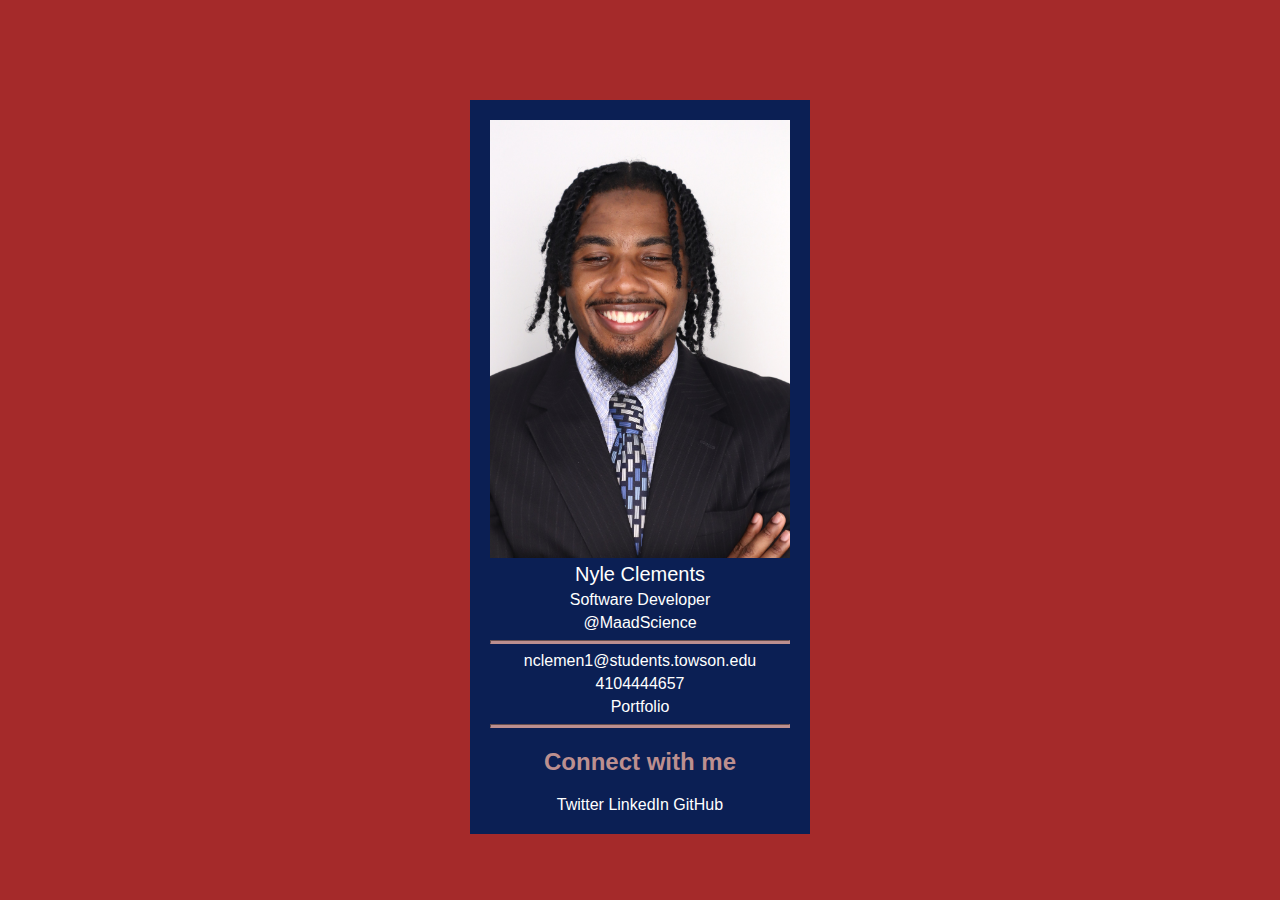
<file: business-card.html>
<!DOCTYPE html>
<html lang="en">

<head>
    <meta charset="utf-8">
    <title>Business Card</title>
    <link rel="stylesheet"href="stylesheets/businessStyles.css">
</head>

<body>
    <div class="business-card">
    <main>
    <img 
    class="profile-image"src="images/nclemen1@students.towson.edu-dc008ed5.jpg" alt="Professional">
    <p class="full-name">Nyle Clements</p>
    <p class="designation"Software Developer>Software Developer</p>
    <p class="company">@MaadScience</p>
    <hr/>
    <p>nclemen1@students.towson.edu</p>
    <p>4104444657</p>
    <a href="https://github.com/NyleClem/PersonalLandingPage" target="_blank">Portfolio</a>
    <hr/>
    <div class="social-media">
     <h2>Connect with me</h2>   <a href="https://github.com/NyleClem/PersonalLandingPage" target="_blank">Twitter</a>
        <a href="https://www.linkedin.com/in/nyle-clements-maadscience" target="_blank">LinkedIn</a>
<a href="https://github.com/NyleClem/PersonalLandingPage" target="_blank">GitHub</a>

</main>
</div>
</body>

</html>
</file>
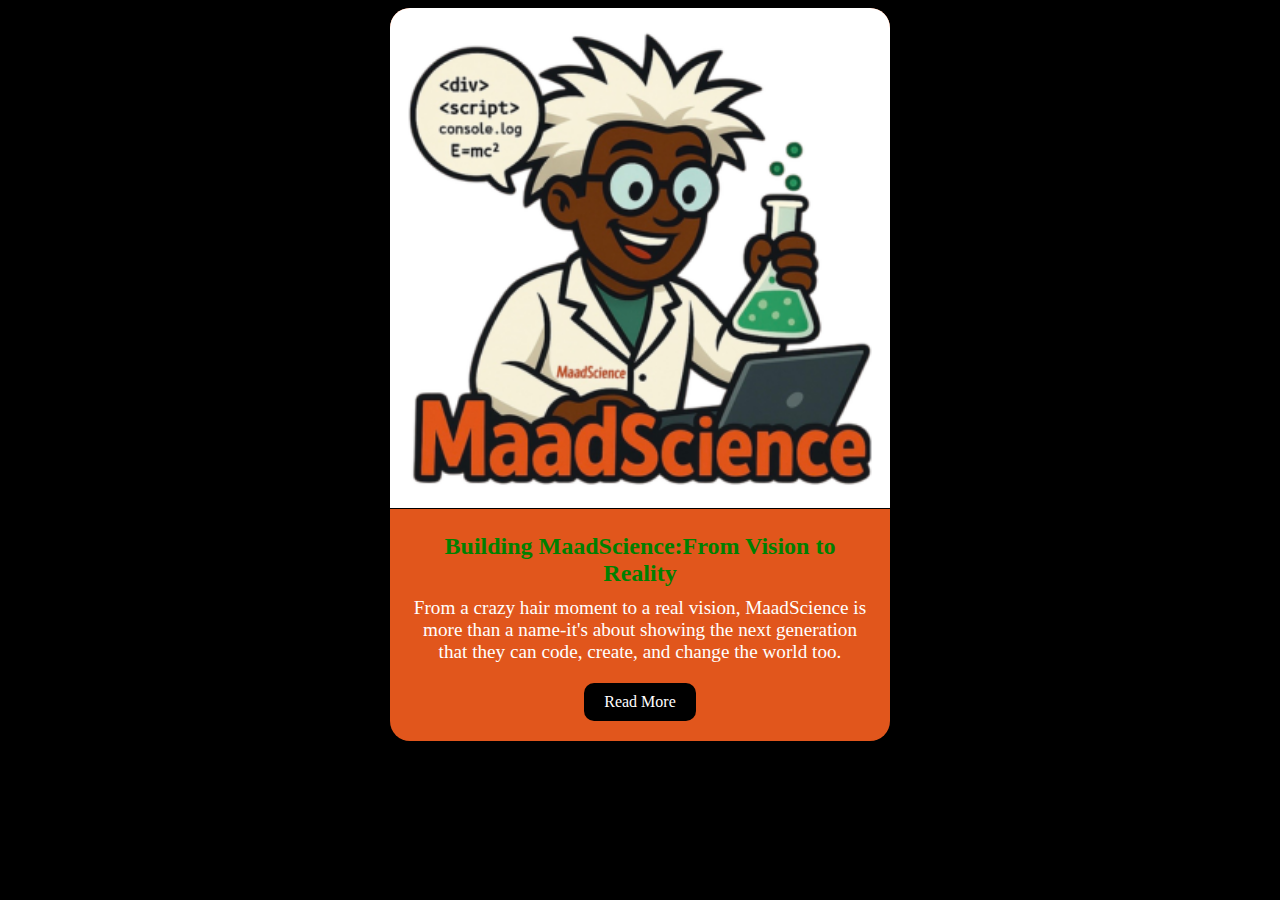
<file: lab-blog-post-card.html>
<!DOCTYPE html>
<html lang="en">
  <head>
    <meta charset="utf-8" />
    <meta name="viewport" content="width=device-width, initial-scale=1.0" />
    <title>Blog Post Card</title>
    <link rel="stylesheet" href="stylesheets/blog-post-Styles.css" />
  </head>
  <body>
    <div class="blog-post-card">
      <img
        class="post-img"
        src="images/LogoMaadScience.png"
        alt="MaadScience LOGO"
      />
      <div class="post-content">
        <h2 class="post-title">Building MaadScience:From Vision to Reality</h2>
        <p class="post-excerpt">
          From a crazy hair moment to a real vision, MaadScience is more than a
          name-it's about showing the next generation that they can code,
          create, and change the world too.
        </p>
        <a class="read-more" href="">Read More</a>
      </div>
    </div>
  </body>
</html>
</file>
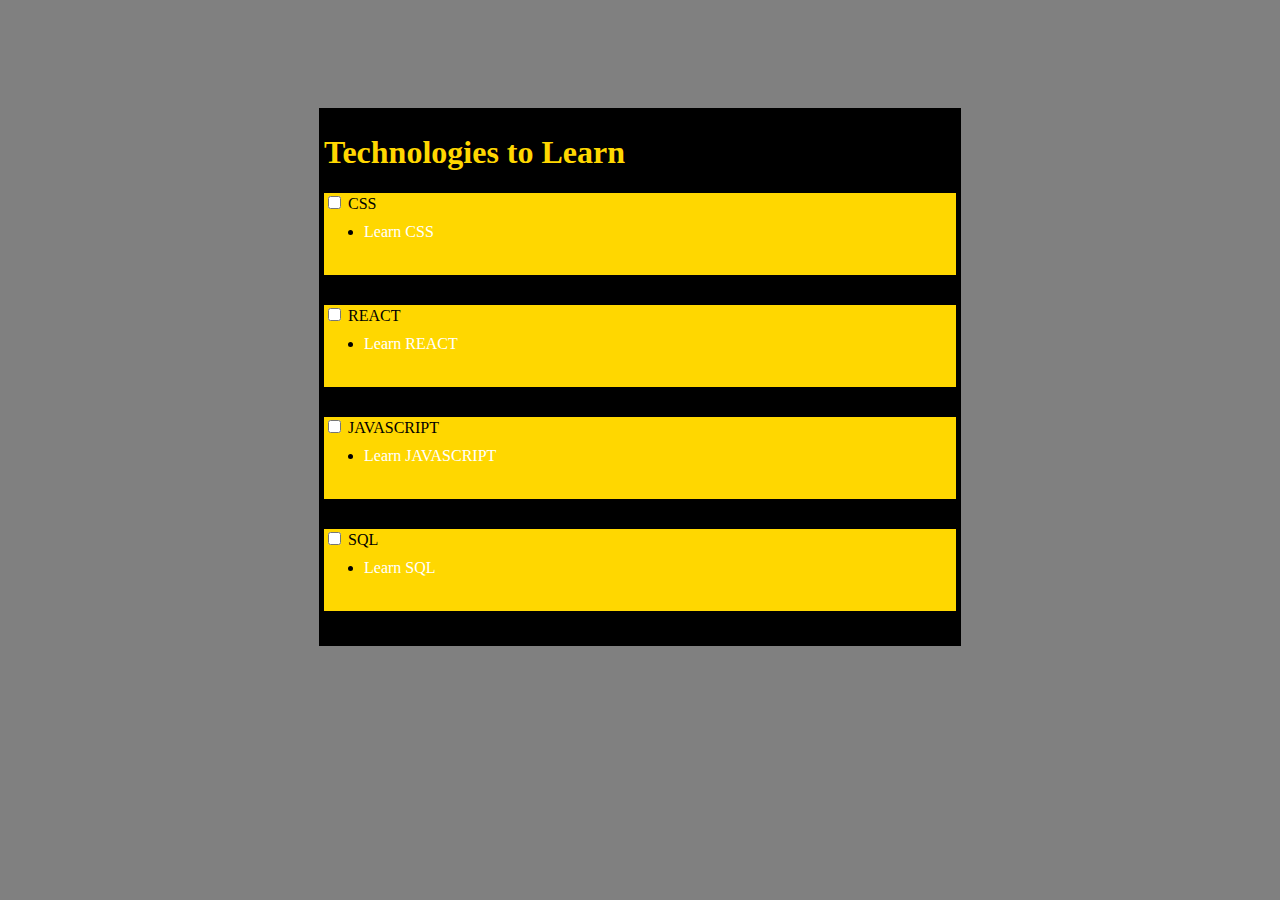
<file: to-do-list.html>
<!DOCTYPE html>
<html lang="en">
  <head>
    <meta charset="utf-8" />
    <title>Styled To-Do List</title>
    <link rel="stylesheet" href="stylesheets/todostyles.css" />
  </head>

  <body>
    <ul class="todo-list">
      <h1>Technologies to Learn</h1>
      <li>
        <input id="input1" type="checkbox" />
        <label for="input1">CSS</label>
        <ul class="sub-item">
          <li>
            <a
              class="sub-item-link"
              href="https://www.freecodecamp.org/learn"
              target="_blank"
              >Learn CSS</a
            >
          </li>
        </ul>
      </li>
      <li>
        <input id="input2" type="checkbox" />
        <label for="input2">REACT</label>
        <ul class="sub-item">
          <li>
            <a
              class="sub-item-link"
              href="https://www.freecodecamp.org/learn"
              target="_blank"
              >Learn REACT</a
            >
          </li>
        </ul>
      </li>
      <li>
        <input id="input3" type="checkbox" />
        <label for="input3">JAVASCRIPT</label>
        <ul class="sub-item">
          <li>
            <a
              class="sub-item-link"
              href="https://www.freecodecamp.org/learn"
              target="_blank"
              >Learn JAVASCRIPT</a
            >
          </li>
        </ul>
      </li>
      <li>
        <input id="input4" type="checkbox" />
        <label for="input4">SQL</label>
        <ul class="sub-item">
          <li>
            <a
              class="sub-item-link"
              href="https://www.freecodecamp.org/learn"
              target="_blank"
              >Learn SQL</a
            >
          </li>
        </ul>
      </li>
    </ul>
  </body>
</html>
</file>
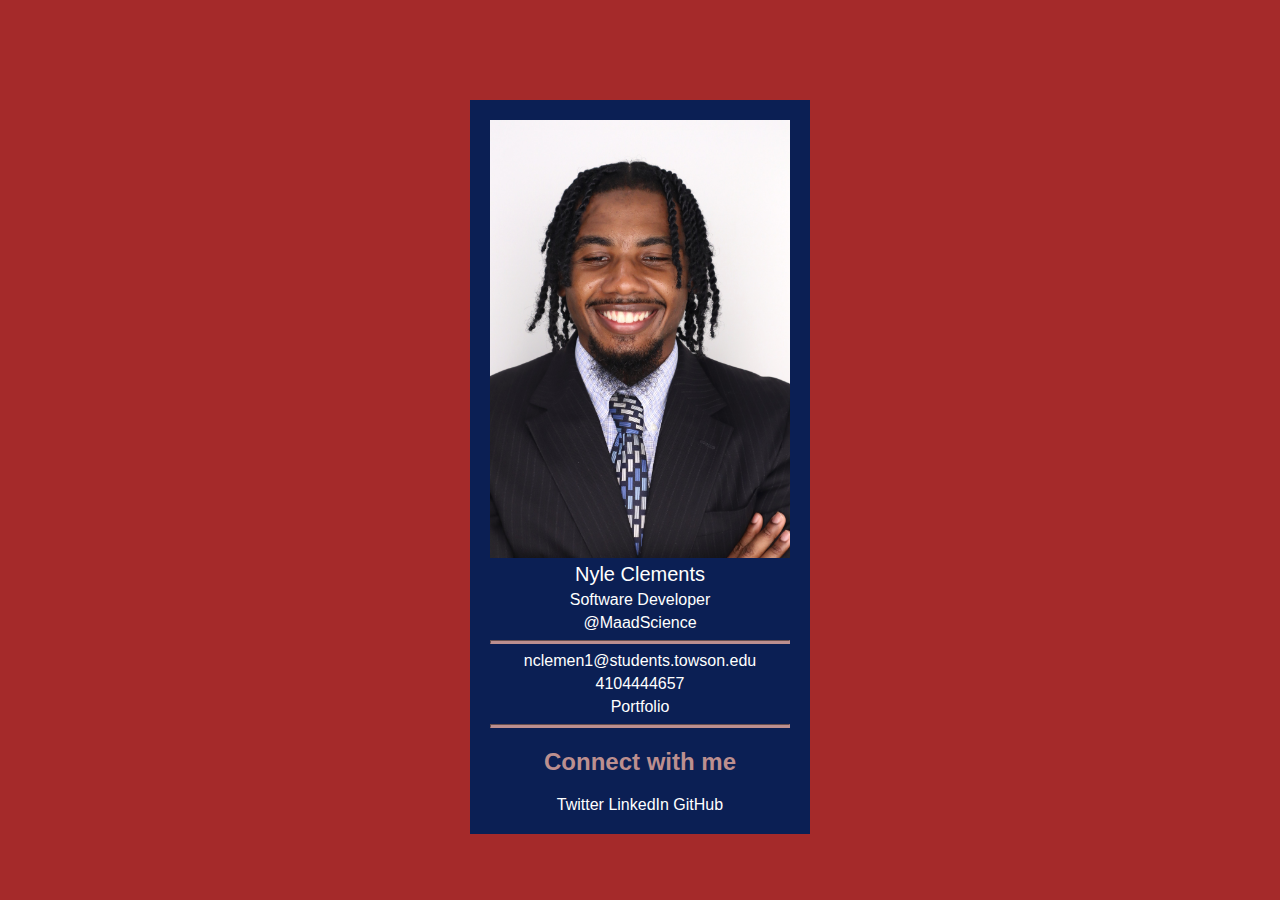
<file: html/business-card.html>
<!DOCTYPE html>
<html lang="en">

<head>
    <meta charset="utf-8">
    <title>Business Card</title>
    <link rel="stylesheet"href="/stylesheets/businessStyles.css">
</head>

<body>
    <div class="business-card">
    <main>
    <img 
    class="profile-image"src="/images/nclemen1@students.towson.edu-dc008ed5.jpg" alt="Professional">
    <p class="full-name">Nyle Clements</p>
    <p class="designation"Software Developer>Software Developer</p>
    <p class="company">@MaadScience</p>
    <hr/>
    <p>nclemen1@students.towson.edu</p>
    <p>4104444657</p>
    <a href="https://github.com/NyleClem/PersonalLandingPage" target="_blank">Portfolio</a>
    <hr/>
    <div class="social-media">
     <h2>Connect with me</h2>   <a href="https://github.com/NyleClem/PersonalLandingPage" target="_blank">Twitter</a>
        <a href="https://www.linkedin.com/in/nyle-clements-maadscience" target="_blank">LinkedIn</a>
<a href="https://github.com/NyleClem/PersonalLandingPage" target="_blank">GitHub</a>

</main>
</div>
</body>

</html>
</file>
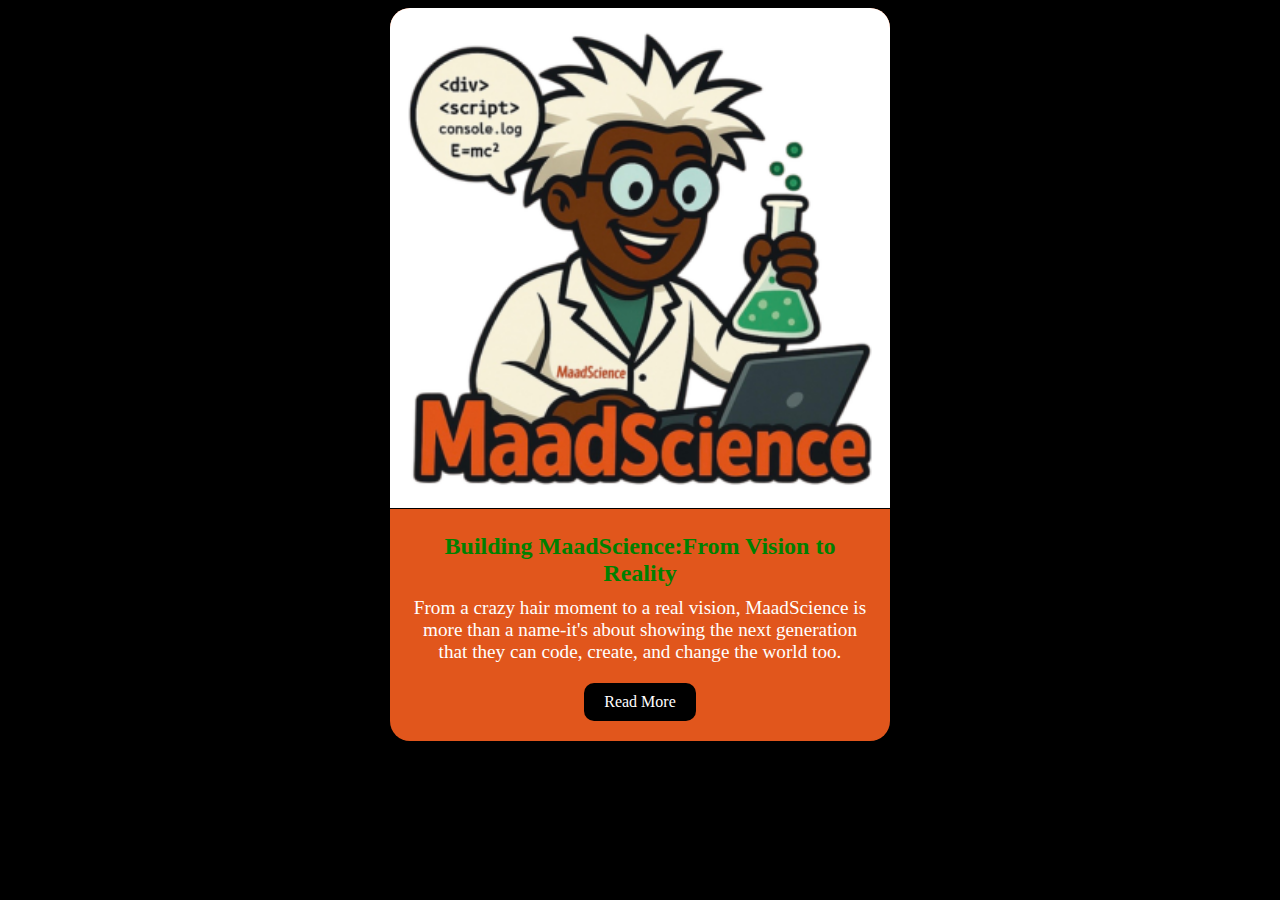
<file: html/lab-blog-post-card.html>
<!DOCTYPE html>
<html lang="en">
  <head>
    <meta charset="utf-8" />
    <meta name="viewport" content="width=device-width, initial-scale=1.0" />
    <title>Blog Post Card</title>
    <link rel="stylesheet" href="/stylesheets/blog-post-Styles.css" />
  </head>
  <body>
    <div class="blog-post-card">
      <img
        class="post-img"
        src="/images/LogoMaadScience.png"
        alt="MaadScience LOGO"
      />
      <div class="post-content">
        <h2 class="post-title">Building MaadScience:From Vision to Reality</h2>
        <p class="post-excerpt">
          From a crazy hair moment to a real vision, MaadScience is more than a
          name-it's about showing the next generation that they can code,
          create, and change the world too.
        </p>
        <a class="read-more" href="">Read More</a>
      </div>
    </div>
  </body>
</html>
</file>
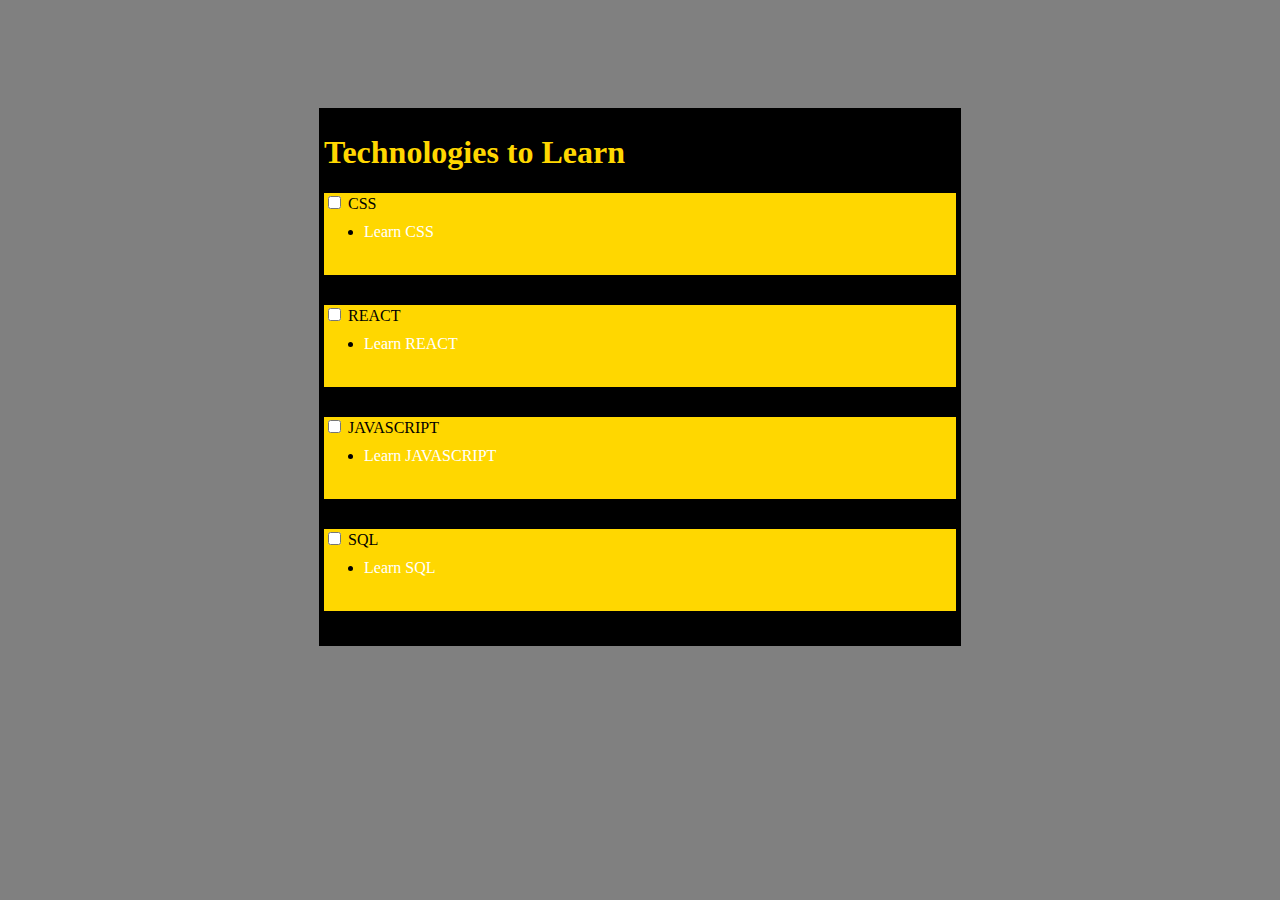
<file: html/to-do-list.html>
<!DOCTYPE html>
<html lang="en">
  <head>
    <meta charset="utf-8" />
    <title>Styled To-Do List</title>
    <link rel="stylesheet" href="/stylesheets/todostyles.css" />
  </head>

  <body>
    <ul class="todo-list">
      <h1>Technologies to Learn</h1>
      <li>
        <input id="input1" type="checkbox" />
        <label for="input1">CSS</label>
        <ul class="sub-item">
          <li>
            <a
              class="sub-item-link"
              href="https://www.freecodecamp.org/learn"
              target="_blank"
              >Learn CSS</a
            >
          </li>
        </ul>
      </li>
      <li>
        <input id="input2" type="checkbox" />
        <label for="input2">REACT</label>
        <ul class="sub-item">
          <li>
            <a
              class="sub-item-link"
              href="https://www.freecodecamp.org/learn"
              target="_blank"
              >Learn REACT</a
            >
          </li>
        </ul>
      </li>
      <li>
        <input id="input3" type="checkbox" />
        <label for="input3">JAVASCRIPT</label>
        <ul class="sub-item">
          <li>
            <a
              class="sub-item-link"
              href="https://www.freecodecamp.org/learn"
              target="_blank"
              >Learn JAVASCRIPT</a
            >
          </li>
        </ul>
      </li>
      <li>
        <input id="input4" type="checkbox" />
        <label for="input4">SQL</label>
        <ul class="sub-item">
          <li>
            <a
              class="sub-item-link"
              href="https://www.freecodecamp.org/learn"
              target="_blank"
              >Learn SQL</a
            >
          </li>
        </ul>
      </li>
    </ul>
  </body>
</html>
</file>
<file: stylesheets/businessStyles.css>
body {
  font-family: Arial, sans-serif;
  background-color: brown;
}
p {
  margin-top: 5px;
  margin-bottom: 5px;
}
.business-card {
  background-color: #0b1f54;
  width: 300px;
  padding: 20px;
  margin-top: 100px;
  text-align: center;
  font-size: 16px;
  margin-left: auto;
  margin-right: auto;
}
.profile-image {
  max-width: 100%;

  display: block;
  margin-left: auto;
  margin-right: auto;
}
a {
  text-decoration: none;
  color: white;
}
a:hover {
  color: pink;
}
a:active {
  color: white;
}
a:visited {
  color: green;
}
h2 {
  color: rosybrown;
}
p {
  color: white;
}
hr {
  height: 2px;
  background-color: rosybrown;
  border-color: rosybrown;
}
.full-name {
  font-size: 20px;
}
</file>
<file: stylesheets/blog-post-Styles.css>
body {
  background-color: black;
  display: flex;
  justify-content: center;
  align-items: center;
}
.blog-post-card {
  display: flexbox;
  justify-content: center;
  align-items: center;
  min-height: 50vh;
  background-color: #e1561c;
  border: 0px solid white;
  border-radius: 20px;
  width: 500px;
  text-align: center;
}
.post-img {
  width: 100%;
  height: auto;
  border-top: 0 px solid white;
  border-top-left-radius: 20px;
  border-top-right-radius: 20px;
  border-bottom: 1px solid black;
}
.read-more {
  display: inline-block;
  padding: 10px 20px;
  background-color: black;
  border: 0px solid white;
  border-radius: 10px;
  margin: 10px;
  color: white;
  text-decoration: none;
}
.read-more:hover {
  background-color: green;
}
.post-content {
  padding: 10px;
}
.post-title {
  color: green;
  margin: 10px;
  font-family: Georgia, "Times New Roman", Times, serif;
}
.post-excerpt {
  color: white;
  margin: 10px;
  font-family: Georgia, "Times New Roman", Times, serif;
  font-size: larger;
}
</file>
<file: stylesheets/todostyles.css>
body {
  display: flex;
  background-color: gray;

  justify-content: center;
}

a {
  text-decoration: none;
  color: white;
}
a:visited {
  color: purple;
}
a:hover {
  color: black;
}
a:focus {
  outline: 2px solid black;
}
a:active {
  color: red;
}
li {
  text-align: left;
  justify-content: center;
  margin-bottom: 30px;
  background-color: gold;
  padding-bottom: 2px;
}
.todo-list {
  background-color: black;
  padding: 5px;
  list-style-type: none;
  width: 50%;
  margin: 100px;
}
h1 {
  color: gold;
}
.sub-item li {
  margin-top: 10px;
  list-style-type: disc;
}
</file>
